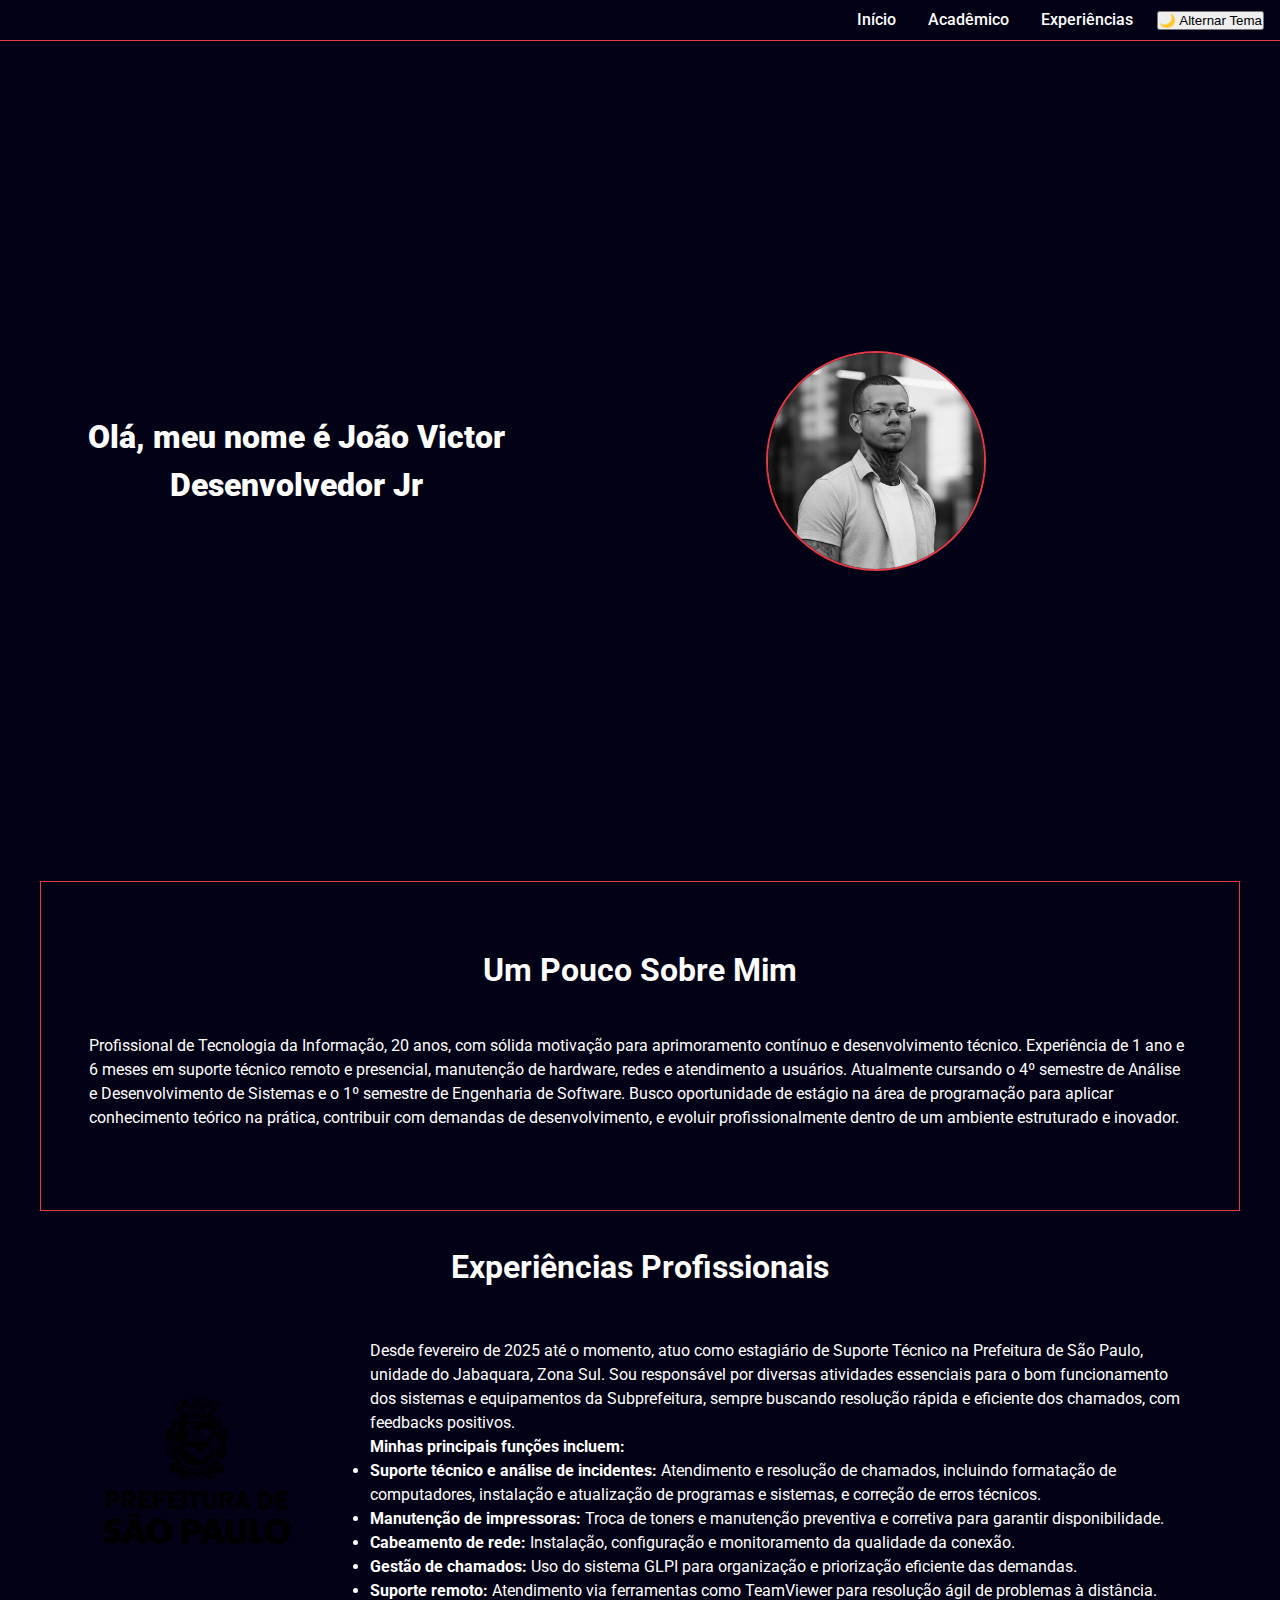
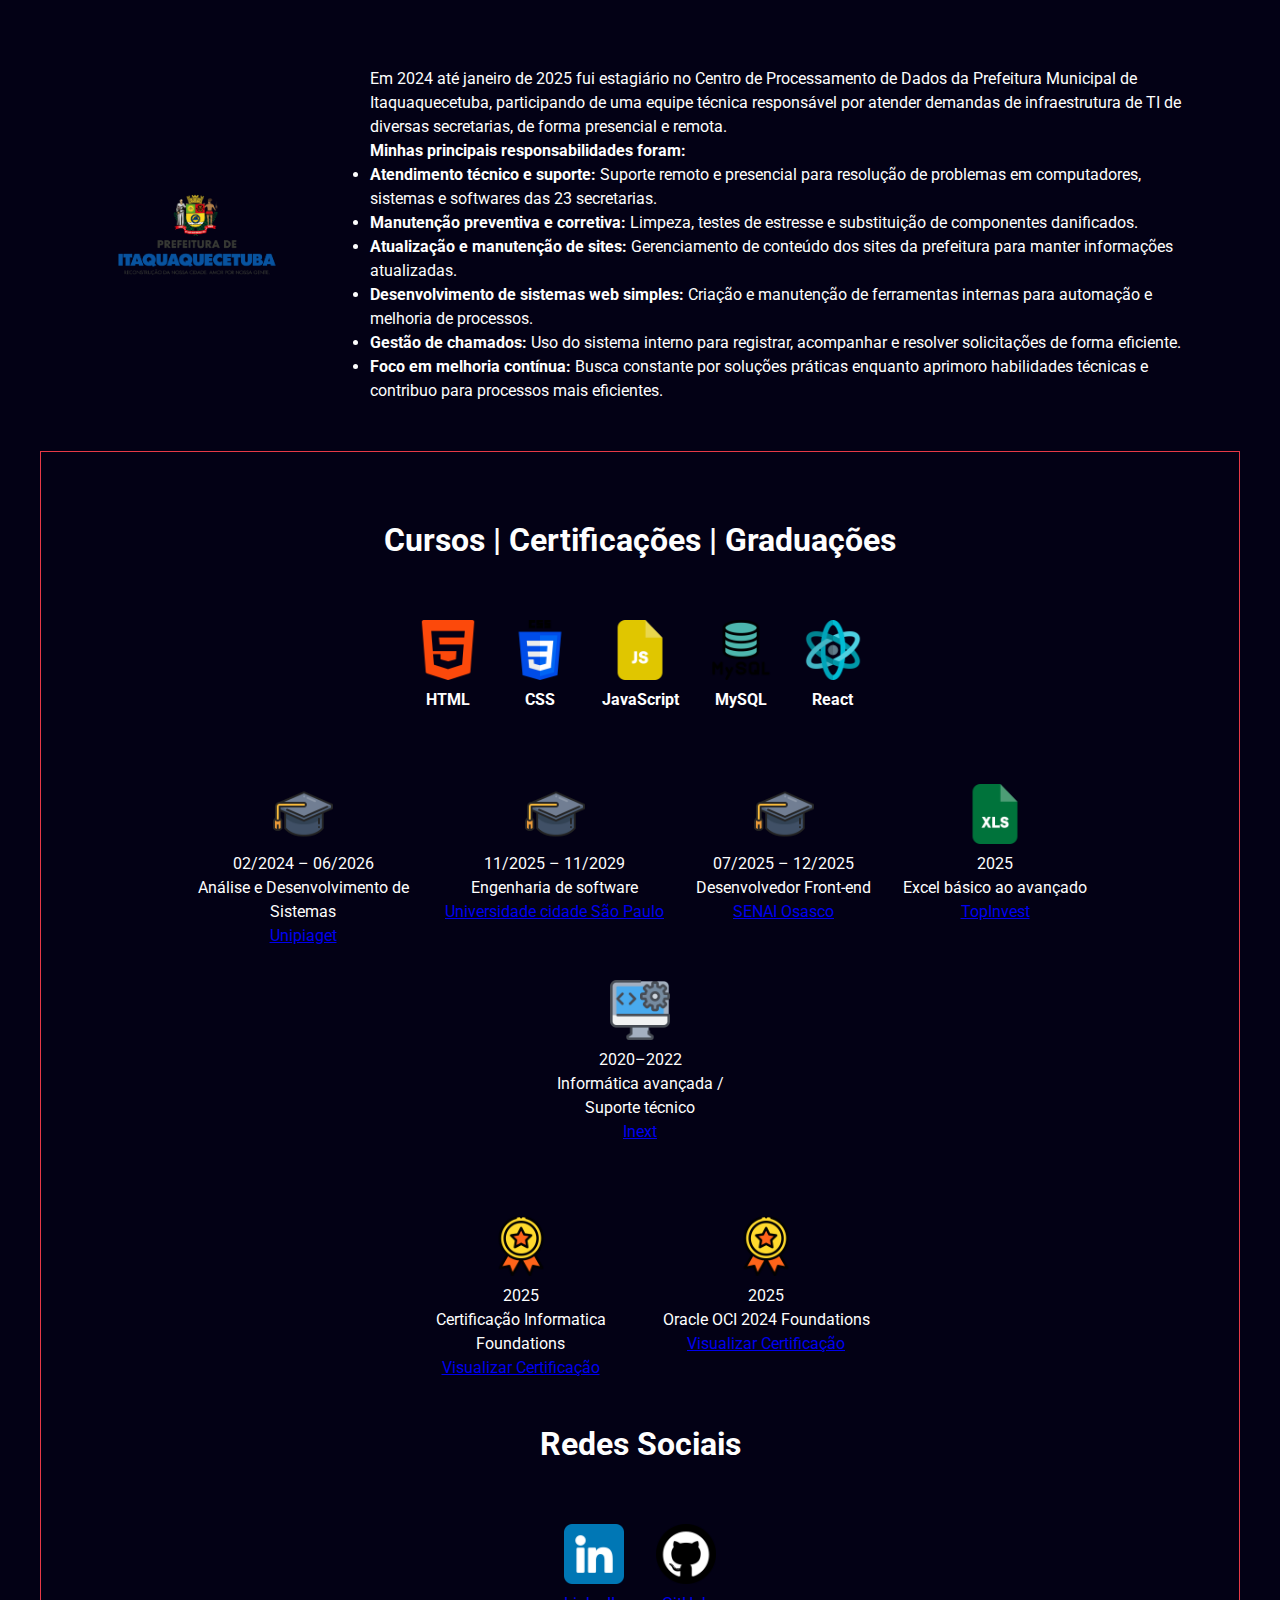
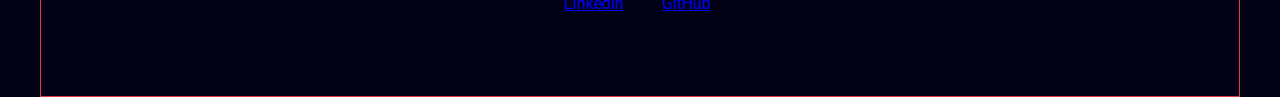
<file: index.html>
<!DOCTYPE html>
<html lang="pt-BR">

<head>
  <meta charset="UTF-8" />
  <meta name="viewport" content="width=device-width, initial-scale=1.0" />
  <title>Portfólio — João Victor</title>
  <meta name="description"
    content="Portfólio de João Victor, desenvolvedor front-end jr. Experiências, cursos, certificações e redes sociais." />
  <link rel="stylesheet" href="Css/style.css" />
  <link rel="shortcut icon" href="./Imagens/gerenciamento-de-contas.png" type="image/x-icon">
</head>

<body>


  <header>
    <nav aria-label="Navegação principal">
      <ul>
        <li><a href="#um">Início</a></li>
        <li><a href="#quatro">Acadêmico</a></li>
        <li><a href="#tres">Experiências</a></li>
        <button id="toggle-theme">🌙 Alternar Tema</button>

      </ul>
    </nav>
  </header>

  <main>
    <section class="tela-main" id="um">
      <div class="titulo">
        <h1>
          <strong class="cor-nome">Olá, meu nome é João Victor</strong><br />
          <strong class="cor-titulo">Desenvolvedor Jr</strong>
        </h1>
      </div>
      <div class="campo-imagem">
        <img src="./Imagens/minhaft.jpg" alt="Foto de João Victor" class="minha-foto" loading="lazy" />
      </div>
    </section>

    <section class="tela sobre-mim" id="dois">
      <div class="titulo">
        <h1>Um Pouco Sobre Mim</h1>
      </div>
      <div class="campo-texto">
        <p>
          Profissional de Tecnologia da Informação, 20 anos, com sólida motivação para aprimoramento contínuo e
          desenvolvimento técnico. Experiência de 1 ano e 6 meses em suporte técnico remoto e presencial, manutenção de
          hardware, redes e atendimento a usuários. Atualmente cursando o 4º semestre de Análise e Desenvolvimento de
          Sistemas e o 1º semestre de Engenharia de Software. Busco oportunidade de estágio na área de programação para
          aplicar conhecimento teórico na prática, contribuir com demandas de desenvolvimento, e evoluir
          profissionalmente dentro de um ambiente estruturado e inovador.
        </p>
      </div>
    </section>

    <section id="tela-foto" class="experiencias">
      <div class="titulo">
        <h1 id="tres">Experiências Profissionais</h1>
      </div>

      <article class="trampo">
        <div class="imagem-trabalho">
          <img src="./Imagens/prefsplogopreta.png"
            alt="Logotipo da Prefeitura de São Paulo - Subprefeitura do Jabaquara" class="img-trampodois"
            loading="lazy" />
        </div>
        <div class="campo-texto">
          <p>
            Desde fevereiro de 2025 até o momento, atuo como estagiário de Suporte Técnico na Prefeitura de São Paulo,
            unidade do Jabaquara, Zona Sul. Sou responsável por diversas atividades essenciais para o bom funcionamento
            dos sistemas e equipamentos da Subprefeitura, sempre buscando resolução rápida e eficiente dos chamados, com
            feedbacks positivos.
          </p>
          <p><strong>Minhas principais funções incluem:</strong></p>
          <ul class="lista-servico">
            <li>
              <strong>Suporte técnico e análise de incidentes:</strong> Atendimento e resolução de chamados, incluindo
              formatação de computadores, instalação e atualização de programas e sistemas, e correção de erros
              técnicos.
            </li>
            <li>
              <strong>Manutenção de impressoras:</strong> Troca de toners e manutenção preventiva e corretiva para
              garantir
              disponibilidade.
            </li>
            <li>
              <strong>Cabeamento de rede:</strong> Instalação, configuração e monitoramento da qualidade da conexão.
            </li>
            <li>
              <strong>Gestão de chamados:</strong> Uso do sistema GLPI para organização e priorização eficiente das
              demandas.
            </li>
            <li>
              <strong>Suporte remoto:</strong> Atendimento via ferramentas como TeamViewer para resolução ágil de
              problemas
              à distância.
            </li>
          </ul>
        </div>
      </article>

      <article class="trampo">
        <div class="imagem-trabalho">
          <img src="./Imagens/pmilogopreta.png" alt="Logotipo da Prefeitura Municipal de Itaquaquecetuba"
            class="img-trampo" loading="lazy" />
        </div>
        <div class="campo-texto" id="quatro">
          <p>
            Em 2024 até janeiro de 2025 fui estagiário no Centro de Processamento de Dados da Prefeitura Municipal de
            Itaquaquecetuba, participando de uma equipe técnica responsável por atender demandas de infraestrutura de TI
            de
            diversas secretarias, de forma presencial e remota.
          </p>
          <p><strong>Minhas principais responsabilidades foram:</strong></p>
          <ul class="lista-servico">
            <li>
              <strong>Atendimento técnico e suporte:</strong> Suporte remoto e presencial para resolução de problemas em
              computadores, sistemas e softwares das 23 secretarias.
            </li>
            <li>
              <strong>Manutenção preventiva e corretiva:</strong> Limpeza, testes de estresse e substituição de
              componentes
              danificados.
            </li>
            <li>
              <strong>Atualização e manutenção de sites:</strong> Gerenciamento de conteúdo dos sites da prefeitura para
              manter informações atualizadas.
            </li>
            <li>
              <strong>Desenvolvimento de sistemas web simples:</strong> Criação e manutenção de ferramentas internas
              para
              automação e melhoria de processos.
            </li>
            <li>
              <strong>Gestão de chamados:</strong> Uso do sistema interno para registrar, acompanhar e resolver
              solicitações
              de forma eficiente.
            </li>
            <li>
              <strong>Foco em melhoria contínua:</strong> Busca constante por soluções práticas enquanto aprimoro
              habilidades
              técnicas e contribuo para processos mais eficientes.
            </li>
          </ul>
        </div>
      </article>
    </section>

    <section class="tela cursos">
      <div class="titulo">
        <h1>Cursos | Certificações | Graduações</h1>
      </div>

      <div class="lista habilidades-tecnicas">
        <ul>
          <li>
            <img src="./Imagens/html-5.png" alt="HTML5" />
            <p><strong>HTML</strong></p>
          </li>
          <li>
            <img src="./Imagens/css-3.png" alt="CSS3" />
            <p><strong>CSS</strong></p>
          </li>
          <li>
            <img src="./Imagens/js.png" alt="JavaScript" />
            <p><strong>JavaScript</strong></p>
          </li>
          <li>
            <img src="./Imagens/mysql.png" alt="MySQL" />
            <p><strong>MySQL</strong></p>
          </li>
          <li>
            <img src="./Imagens/react.png" alt="React" />
            <p><strong>React</strong></p>
          </li>
        </ul>
      </div>

      <div class="lista formacao" id="quatro">
        <ul>
          <li>
            <img src="./Imagens/chapeu-de-graduacao.png" alt="Faculdade">
            <p>
              02/2024 – 06/2026<br />
              Análise e Desenvolvimento de Sistemas<br />
              <a href="https://unipiaget.edu.br/graduacao/analise-e-desenvolvimento-de-sistemas/" target="_blank"
                rel="noopener noreferrer">
                Unipiaget
              </a>
            </p>
          </li>
          <li>
            <img src="./Imagens/chapeu-de-graduacao.png" alt="Faculdade">
            <p>
              11/2025 – 11/2029<br />
              Engenharia de software<br />
              <a href="https://cursos.cruzeirodosulvirtual.com.br/grad-engenharia-de-software-cruzeiro-do-sul-virtual/p"
                target="_blank" rel="noopener noreferrer">
                Universidade cidade São Paulo
              </a>
            </p>
          </li>
          <li>
            <img src="./Imagens/chapeu-de-graduacao.png" alt="SENAI">
            <p>
              07/2025 – 12/2025<br />
              Desenvolvedor Front-end<br />
              <a href="https://sp.senai.br/curso/desenvolvedor-front-end/102718" target="_blank"
                rel="noopener noreferrer">
                SENAI Osasco
              </a>
            </p>
          </li>
          <li>
            <img src="./Imagens/xls.png" alt="Curso de Excel">
            <p>
              2025<br />
              Excel básico ao avançado<br />
              <a href="https://www.topinvest.com.br/" target="_blank" rel="noopener noreferrer">
                TopInvest
              </a>
            </p>
          </li>
          <li>
            <img src="./Imagens/informatica.png" alt="Curso de Informática">
            <p>
              2020–2022<br />
              Informática avançada / Suporte técnico<br />
              <a href="https://www.youlikecursos.com.br/" target="_blank" rel="noopener noreferrer">
                Inext
              </a>
            </p>
          </li>
        </ul>
      </div>

      <div class="lista certificacoes">
        <ul>
          <li>
            <img src="./Imagens/medalha.png" alt="Certificação">
            <p>
              2025<br />
              Certificação Informatica Foundations<br />
              <a href="https://certs.ibsec.com.br/?cert_hash=3357d579566c7c6f" target="_blank"
                rel="noopener noreferrer">
                Visualizar Certificação
              </a>
            </p>
          </li>
          <li>
            <img src="./Imagens/medalha.png" alt="Certificação">
            <p>
              2025<br />
              Oracle OCI 2024 Foundations<br />
              <a href="https://catalog-education.oracle.com/ords/certview/sharebadge?id=32D1C886A4D64A924B4E80907E7B0F3D685CD4CD716E0F25E537B489DF4E8FD3"
                target="_blank" rel="noopener noreferrer">
                Visualizar Certificação
              </a>
            </p>
          </li>
        </ul>
      </div>

      <div class="titulo">
        <h1>Redes Sociais</h1>
      </div>
      <div class="lista redes-sociais">
        <ul>
          <li>
            <img src="./Imagens/linkedin.png" alt="LinkedIn">
            <p>
              <a href="https://www.linkedin.com/in/joaovictordesenvolvedor/" target="_blank" rel="noopener noreferrer">
                LinkedIn
              </a>
            </p>
          </li>
          <li>
            <img src="./Imagens/github.png" alt="GitHub">
            <p>
              <a href="https://github.com/Devju40" target="_blank" rel="noopener noreferrer">
                GitHub
              </a>
            </p>
          </li>
        </ul>
      </div>
    </section>
  </main>
  <script src="js/script.js"></script>
</body>

</html>
</file>
<file: Css/style.css>
@import url('https://fonts.googleapis.com/css2?family=Roboto:wght@100;300;400;500;700;900&display=swap');

:root {
  --fonte-primaria: 'Roboto', sans-serif;
  --fundo-site: #030115;
  --cor-font: #fefefe;
  --cor-borda: #e63946; /* ajustado para um vermelho menos “bruto” */
  --transicao-curta: 0.25s ease;
  --max-content-width: 1200px;
}

*,
*::before,
*::after {
  margin: 0;
  padding: 0;
  box-sizing: border-box;
}

body {
  background-color: var(--fundo-site);
  color: var(--cor-font);
  font-family: var(--fonte-primaria);
  line-height: 1.5;
  min-height: 100%;
}

header {
  width: 100%;
}

nav {
  display: flex;
  justify-content: flex-end;
  border-bottom: 1px solid var(--cor-borda);
  padding: 0.5rem 1rem;
}

nav ul {
  display: flex;
  flex-wrap: wrap;
  gap: 1rem;
  list-style: none;
  align-items: center;
}

nav li {
  position: relative;
}

nav a {
  text-decoration: none;
  color: var(--cor-font);
  padding: 0.25rem 0.5rem;
  font-weight: 500;
  transition: color var(--transicao-curta), border-color var(--transicao-curta);
}

nav a:hover,
nav a:focus-visible {
  color: #ff6b6b;
}

nav a::after {
  content: "";
  position: absolute;
  left: 0;
  bottom: -2px;
  width: 0%;
  height: 2px;
  background: var(--cor-borda);
  transition: width var(--transicao-curta);
}

nav a:hover::after,
nav a:focus-visible::after {
  width: 100%;
}

main {
  max-width: var(--max-content-width);
  margin: 0 auto;
}

/* Seções principais */
.tela-main {
  display: flex;
  flex-direction: column-reverse;
  align-items: center;
  justify-content: center;
  gap: 5%;
  width: 100%;
  padding: 2rem 1rem;
  min-height: calc(100vh - 60px); /* considerando header */
  text-align: center;
}

.tela {
  display: flex;
  flex-direction: column;
  width: 100%;
  padding: 4rem 2rem;
  border: 1px solid var(--cor-borda);
  gap: 1.5rem;
}

/* Títulos centralizados */
.titulo {
  display: flex;
  flex-direction: column;
  align-items: center;
  justify-content: center;
  text-align: center;
  gap: 0.5rem;
}

/* Efeitos de hover nos nomes */
.cor-titulo,
.cor-nome {
  transition: color var(--transicao-curta);
}

.cor-titulo:hover {
  color: red;
}

.cor-nome:hover {
  color: #4da8da;
}

/* Imagem do perfil */
.campo-imagem {
  display: flex;
  align-items: center;
  justify-content: center;
  width: 220px;
  height: 220px;
  margin: 0 auto;
}

.minha-foto {
  width: 100%;
  aspect-ratio: 1;
  object-fit: cover;
  border-radius: 50%;
  border: 2px solid var(--cor-borda);
  display: block;
}

/* Texto */
.campo-texto {
  font-size: 1rem;
  padding: 1rem;
}

/* Experiências */
#tela-foto {
  display: flex;
  flex-direction: column;
  gap: 2rem;
  padding: 2rem;
}

.texto-foto {
  display: flex;
  flex-direction: column;
  border: 1px solid var(--cor-borda);
  padding: 1rem;
  gap: 1rem;
}

.trampo {
  width: 100%;
  display: flex;
  flex-direction: column;
  gap: 1rem;
}

.imagem-trabalho {
  display: flex;
  justify-content: center;
  align-items: center;
}

.img-trampo,
.img-trampodois {
  max-width: 100%;
  height: auto;
  display: block;
}

/* Listas (cursos / habilidades / redes) */
.lista {
  width: 100%;
  margin-top: 1rem;
}

.lista ul {
  display: flex;
  flex-wrap: wrap;
  gap: 2rem;
  justify-content: center;
  align-items: flex-start;
  padding: 1rem;
  list-style: none;
}

.lista li {
  display: flex;
  flex-direction: column;
  align-items: center;
  text-align: center;
  gap: 0.5rem;
  max-width: 220px;
}

/* Ícones dentro da lista */
.lista img {
  width: 60px;
  height: auto;
  transition: transform var(--transicao-curta);
}

.lista img:hover,
.lista img:focus-visible {
  transform: scale(1.1);
}

/* Responsividade básica */
@media (min-width: 768px) {
  .tela-main {
    flex-direction: row;
    text-align: left;
    gap: 5%;
    padding: 3rem;
  }

  .titulo h1 {
    font-size: 2rem;
  }

  .trampo {
    flex-direction: row;
    gap: 2rem;
  }

  .texto-foto {
    flex-direction: row;
  }

  .campo-texto {
    flex: 1;
  }

  .imagem-trabalho {
    flex: 0 0 250px;
  }
}

/* Foco acessível */
a:focus-visible {
  outline: 2px dashed #ffffff;
  outline-offset: 2px;
}

/* Utilitários */
.hidden {
  display: none !important;
}
</file>
